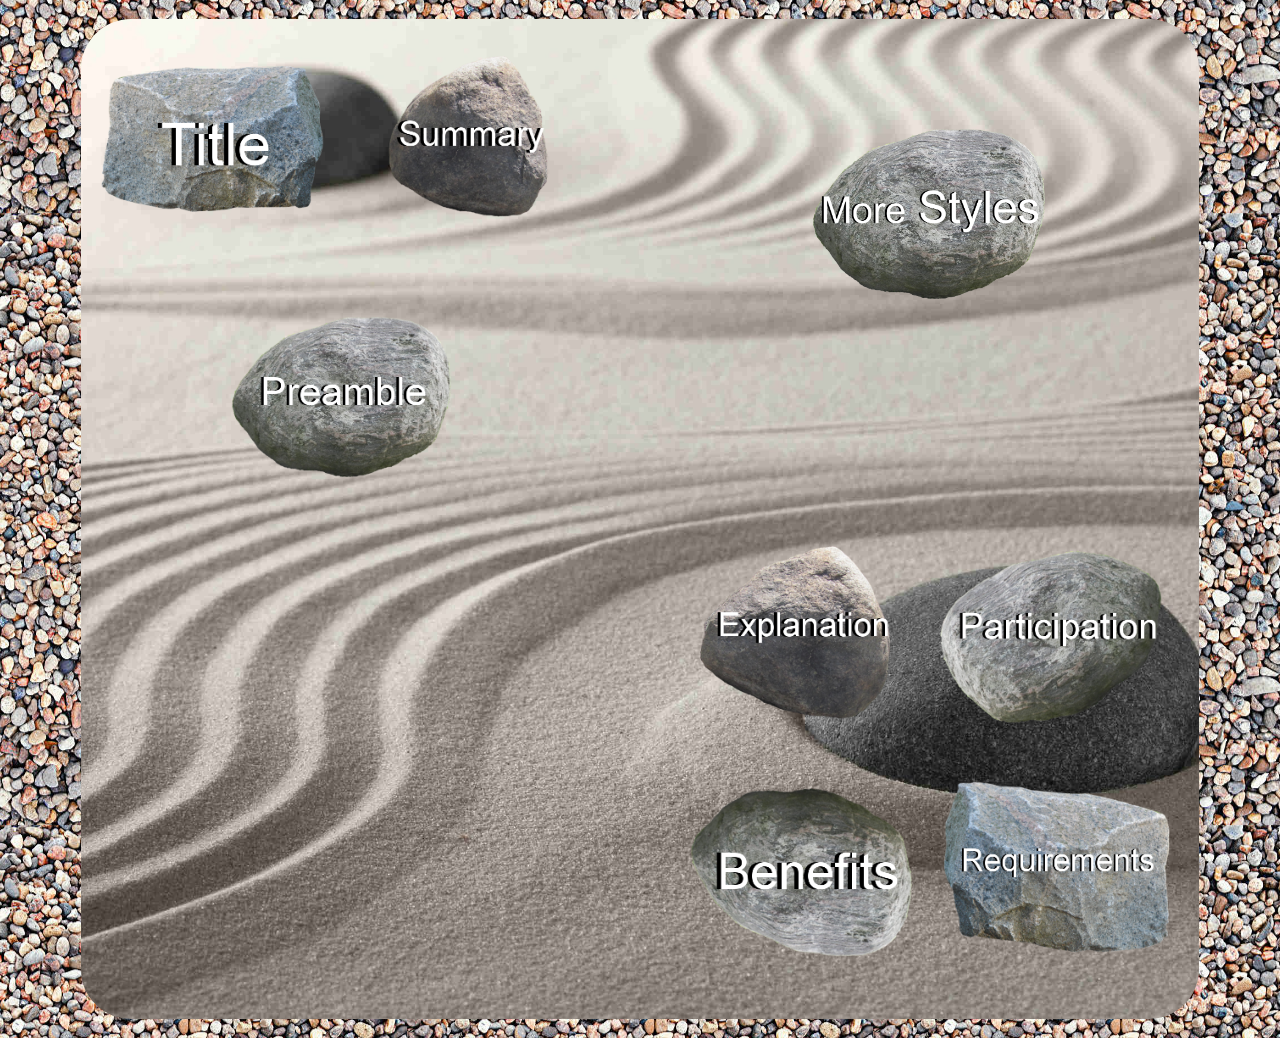
<file: index.html>
<!DOCTYPE html>
<html lang="en">
<head>
	<meta charset="utf-8">
	<title>CSS Zen Garden: The Beauty of CSS Design</title>

	<link rel="stylesheet" media="screen" href="styles/styles.css">
	<link rel="alternate" type="application/rss+xml" title="RSS" href="http://www.csszengarden.com/zengarden.xml">

	<meta name="viewport" content="width=device-width, initial-scale=1.0">
	<meta name="author" content="Dave Shea">
	<meta name="description" content="A demonstration of what can be accomplished visually through CSS-based design.">
	<meta name="robots" content="all">


	<!--[if lt IE 9]>
	<script src="script/html5shiv.js"></script>
	<![endif]-->
</head>

<!--



	View source is a feature, not a bug. Thanks for your curiosity and
	interest in participating!

	Here are the submission guidelines for the new and improved csszengarden.com:

	- CSS3? Of course! Prefix for ALL browsers where necessary.
	- go responsive; test your layout at multiple screen sizes.
	- your browser testing baseline: IE9+, recent Chrome/Firefox/Safari, and iOS/Android
	- Graceful degradation is acceptable, and in fact highly encouraged.
	- use classes for styling. Don't use ids.
	- web fonts are cool, just make sure you have a license to share the files. Hosted
	  services that are applied via the CSS file (ie. Google Fonts) will work fine, but
	  most that require custom HTML won't. TypeKit is supported, see the readme on this
	  page for usage instructions: https://github.com/mezzoblue/csszengarden.com/

	And a few tips on building your CSS file:

	- use :first-child, :last-child and :nth-child to get at non-classed elements
	- use ::before and ::after to create pseudo-elements for extra styling
	- use multiple background images to apply as many as you need to any element
	- use the Kellum Method for image replacement, if still needed. http://goo.gl/GXxdI
	- don't rely on the extra divs at the bottom. Use ::before and ::after instead.

		
-->

<body id="css-zen-garden">
<div class="page-wrapper">

	<section class="intro" id="zen-intro">
		<header role="banner">
			<h1>CSS Zen Garden</h1>
			<h2>The Beauty of <abbr title="Cascading Style Sheets">CSS</abbr> Design</h2>
		</header>

		<div class="summary" id="zen-summary" role="article">
			<p>A demonstration of what can be accomplished through <abbr title="Cascading Style Sheets">CSS</abbr>-based design. Select any style sheet from the list to load it into this page.</p>
			<p>Download the example <a href="/examples/index" title="This page's source HTML code, not to be modified.">html file</a> and <a href="/examples/style.css" title="This page's sample CSS, the file you may modify.">css file</a></p>
		</div>

		<div class="preamble" id="zen-preamble" role="article">
			<h3>The Road to Enlightenment</h3>
			<p>Littering a dark and dreary road lay the past relics of browser-specific tags, incompatible <abbr title="Document Object Model">DOM</abbr>s, broken <abbr title="Cascading Style Sheets">CSS</abbr> support, and abandoned browsers.</p>
			<p>We must clear the mind of the past. Web enlightenment has been achieved thanks to the tireless efforts of folk like the <abbr title="World Wide Web Consortium">W3C</abbr>, <abbr title="Web Standards Project">WaSP</abbr>, and the major browser creators.</p>
			<p>The CSS Zen Garden invites you to relax and meditate on the important lessons of the masters. Begin to see with clarity. Learn to use the time-honored techniques in new and invigorating fashion. Become one with the web.</p>
		</div>
	</section>

	<div class="main supporting" id="zen-supporting" role="main">
		<div class="explanation" id="zen-explanation" role="article">
			<h3>So What is This About?</h3>
			<p>There is a continuing need to show the power of <abbr title="Cascading Style Sheets">CSS</abbr>. The Zen Garden aims to excite, inspire, and encourage participation. To begin, view some of the existing designs in the list. Clicking on any one will load the style sheet into this very page. The <abbr title="HyperText Markup Language">HTML</abbr> remains the same, the only thing that has changed is the external <abbr title="Cascading Style Sheets">CSS</abbr> file. Yes, really.</p>
			<p><abbr title="Cascading Style Sheets">CSS</abbr> allows complete and total control over the style of a hypertext document. The only way this can be illustrated in a way that gets people excited is by demonstrating what it can truly be, once the reins are placed in the hands of those able to create beauty from structure. Designers and coders alike have contributed to the beauty of the web; we can always push it further.</p>
		</div>

		<div class="participation" id="zen-participation" role="article">
			<h3>Participation</h3>
			<p>Strong visual design has always been our focus. You are modifying this page, so strong <abbr title="Cascading Style Sheets">CSS</abbr> skills are necessary too, but the example files are commented well enough that even <abbr title="Cascading Style Sheets">CSS</abbr> novices can use them as starting points. Please see the <a href="/pages/resources/" title="A listing of CSS-related resources"><abbr title="Cascading Style Sheets">CSS</abbr> Resource Guide</a> for advanced tutorials and tips on working with <abbr title="Cascading Style Sheets">CSS</abbr>.</p>
			<p>You may modify the style sheet in any way you wish, but not the <abbr title="HyperText Markup Language">HTML</abbr>. This may seem daunting at first if you&#8217;ve never worked this way before, but follow the listed links to learn more, and use the sample files as a guide.</p>
			<p>Download the sample <a href="/examples/index" title="This page's source HTML code, not to be modified.">HTML</a> and <a href="/examples/style.css" title="This page's sample CSS, the file you may modify.">CSS</a> to work on a copy locally. Once you have completed your masterpiece (and please, don&#8217;t submit half-finished work) upload your <abbr title="Cascading Style Sheets">CSS</abbr> file to a web server under your control. <a href="/pages/submit/" title="Use the contact form to send us your CSS file">Send us a link</a> to an archive of that file and all associated assets, and if we choose to use it we will download it and place it on our server.</p>
		</div>

		<div class="benefits" id="zen-benefits" role="article">
			<h3>Benefits</h3>
			<p>Why participate? For recognition, inspiration, and a resource we can all refer to showing people how amazing <abbr title="Cascading Style Sheets">CSS</abbr> really can be. This site serves as equal parts inspiration for those working on the web today, learning tool for those who will be tomorrow, and gallery of future techniques we can all look forward to.</p>
		</div>

		<div class="requirements" id="zen-requirements" role="article">
			<h3>Requirements</h3>
			<p>Where possible, we would like to see mostly <abbr title="Cascading Style Sheets, levels 1 and 2">CSS 1 &amp; 2</abbr> usage. <abbr title="Cascading Style Sheets, levels 3 and 4">CSS 3 &amp; 4</abbr> should be limited to widely-supported elements only, or strong fallbacks should be provided. The CSS Zen Garden is about functional, practical <abbr title="Cascading Style Sheets">CSS</abbr> and not the latest bleeding-edge tricks viewable by 2% of the browsing public. The only real requirement we have is that your <abbr title="Cascading Style Sheets">CSS</abbr> validates.</p>
			<p>Luckily, designing this way shows how well various browsers have implemented <abbr title="Cascading Style Sheets">CSS</abbr> by now. When sticking to the guidelines you should see fairly consistent results across most modern browsers. Due to the sheer number of user agents on the web these days &#8212; especially when you factor in mobile &#8212; pixel-perfect layouts may not be possible across every platform. That&#8217;s okay, but do test in as many as you can. Your design should work in at least IE9+ and the latest Chrome, Firefox, iOS and Android browsers (run by over 90% of the population).</p>
			<p>We ask that you submit original artwork. Please respect copyright laws. Please keep objectionable material to a minimum, and try to incorporate unique and interesting visual themes to your work. We&#8217;re well past the point of needing another garden-related design.</p>
			<p>This is a learning exercise as well as a demonstration. You retain full copyright on your graphics (with limited exceptions, see <a href="/pages/submit/guidelines/">submission guidelines</a>), but we ask you release your <abbr title="Cascading Style Sheets">CSS</abbr> under a Creative Commons license identical to the <a href="http://creativecommons.org/licenses/by-nc-sa/3.0/" title="View the Zen Garden's license information.">one on this site</a> so that others may learn from your work.</p>
			<p role="contentinfo">By <a href="http://www.mezzoblue.com/">Dave Shea</a>. Bandwidth graciously donated by <a href="http://www.mediatemple.net/">mediatemple</a>. Now available: <a href="http://www.amazon.com/exec/obidos/ASIN/0321303474/mezzoblue-20/">Zen Garden, the book</a>.</p>
		</div>

		<footer>
			<a href="http://validator.w3.org/check/referer" title="Check the validity of this site&#8217;s HTML" class="zen-validate-html">HTML</a>
			<a href="http://jigsaw.w3.org/css-validator/check/referer" title="Check the validity of this site&#8217;s CSS" class="zen-validate-css">CSS</a>
			<a href="http://creativecommons.org/licenses/by-nc-sa/3.0/" title="View the Creative Commons license of this site: Attribution-NonCommercial-ShareAlike." class="zen-license">CC</a>
			<a href="http://mezzoblue.com/zengarden/faq/#aaa" title="Read about the accessibility of this site" class="zen-accessibility">A11y</a>
			<a href="https://github.com/mezzoblue/csszengarden.com" title="Fork this site on Github" class="zen-github">GH</a>
		</footer>

	</div>


	<aside class="sidebar" role="complementary">
		<div class="wrapper">

			<div class="design-selection" id="design-selection">
				<h3 class="select">Select a Design:</h3>
				<nav role="navigation">
					<ul>
					<li>
						<a href="/221/" class="design-name">Mid Century Modern</a> by						<a href="http://andrewlohman.com/" class="designer-name">Andrew Lohman</a>
					</li>					<li>
						<a href="/220/" class="design-name">Garments</a> by						<a href="http://danielmall.com/" class="designer-name">Dan Mall</a>
					</li>					<li>
						<a href="/219/" class="design-name">Steel</a> by						<a href="http://steffen-knoeller.de" class="designer-name">Steffen Knoeller</a>
					</li>					<li>
						<a href="/218/" class="design-name">Apothecary</a> by						<a href="http://trentwalton.com" class="designer-name">Trent Walton</a>
					</li>					<li>
						<a href="/217/" class="design-name">Screen Filler</a> by						<a href="http://elliotjaystocks.com/" class="designer-name">Elliot Jay Stocks</a>
					</li>					<li>
						<a href="/216/" class="design-name">Fountain Kiss</a> by						<a href="http://jeremycarlson.com" class="designer-name">Jeremy Carlson</a>
					</li>					<li>
						<a href="/215/" class="design-name">A Robot Named Jimmy</a> by						<a href="http://meltmedia.com/" class="designer-name">meltmedia</a>
					</li>					<li>
						<a href="/214/" class="design-name">Verde Moderna</a> by						<a href="http://www.mezzoblue.com/" class="designer-name">Dave Shea</a>
					</li>					</ul>
				</nav>
			</div>

			<div class="design-archives" id="design-archives">
				<h3 class="archives">Archives:</h3>
				<nav role="navigation">
					<ul>
						<li class="next">
							<a href="/214/page1">
								Next Designs <span class="indicator">&rsaquo;</span>
							</a>
						</li>
						<li class="viewall">
							<a href="/pages/alldesigns/" title="View every submission to the Zen Garden.">
								View All Designs							</a>
						</li>
					</ul>
				</nav>
			</div>

			<div class="zen-resources" id="zen-resources">
				<h3 class="resources">Resources:</h3>
				<ul>
					<li class="view-css">
						<a href="/214/214.css" title="View the source CSS file of the currently-viewed design.">
							View This Design&#8217;s <abbr title="Cascading Style Sheets">CSS</abbr>						</a>
					</li>
					<li class="css-resources">
						<a href="/pages/resources/" title="Links to great sites with information on using CSS.">
							<abbr title="Cascading Style Sheets">CSS</abbr> Resources						</a>
					</li>
					<li class="zen-faq">
						<a href="/pages/faq/" title="A list of Frequently Asked Questions about the Zen Garden.">
							<abbr title="Frequently Asked Questions">FAQ</abbr>						</a>
					</li>
					<li class="zen-submit">
						<a href="/pages/submit/" title="Send in your own CSS file.">
							Submit a Design						</a>
					</li>
					<li class="zen-translations">
						<a href="/pages/translations/" title="View translated versions of this page.">
							Translations						</a>
					</li>
				</ul>
			</div>
		</div>
	</aside>


</div>

<!--

	These superfluous divs/spans were originally provided as catch-alls to add extra imagery.
	These days we have full ::before and ::after support, favour using those instead.
	These only remain for historical design compatibility. They might go away one day.
		
-->
<div class="extra1" role="presentation"></div><div class="extra2" role="presentation"></div><div class="extra3" role="presentation"></div>
<div class="extra4" role="presentation"></div><div class="extra5" role="presentation"></div><div class="extra6" role="presentation"></div>

</body>
</html>
</file>
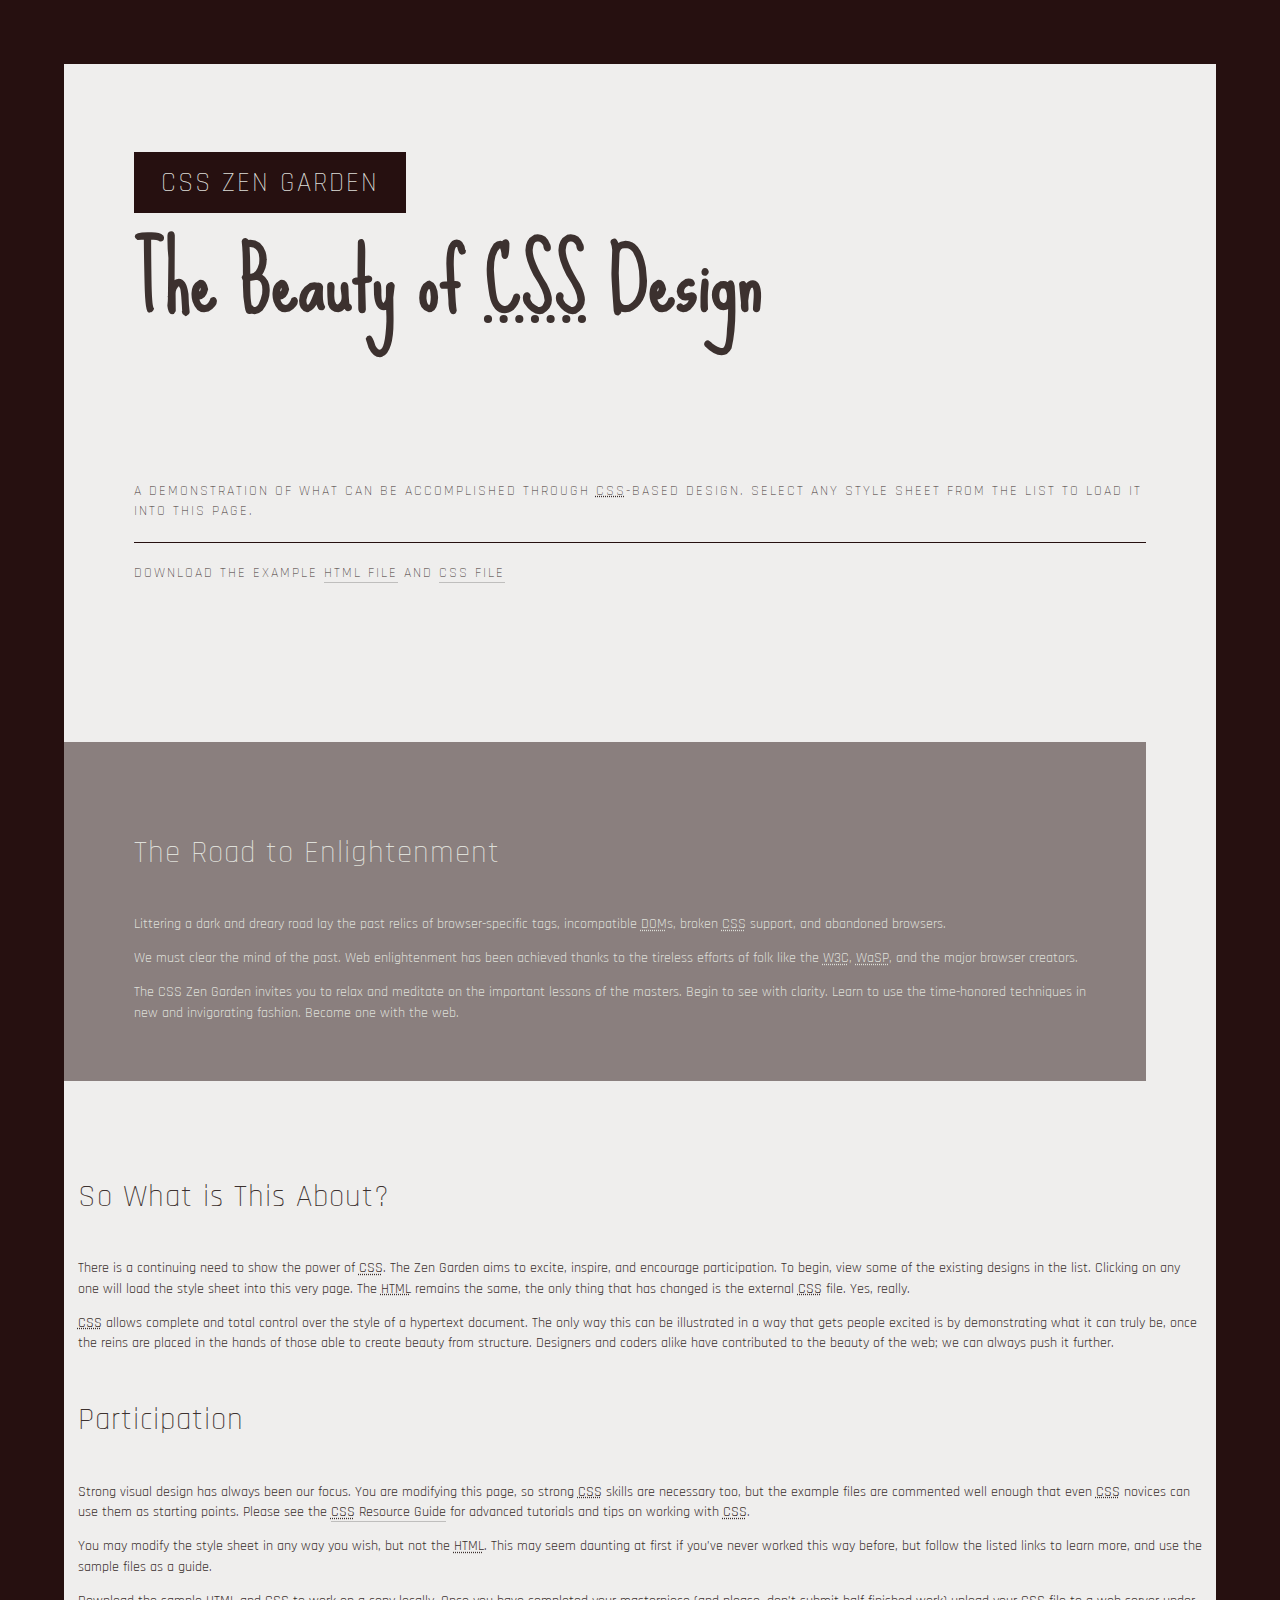
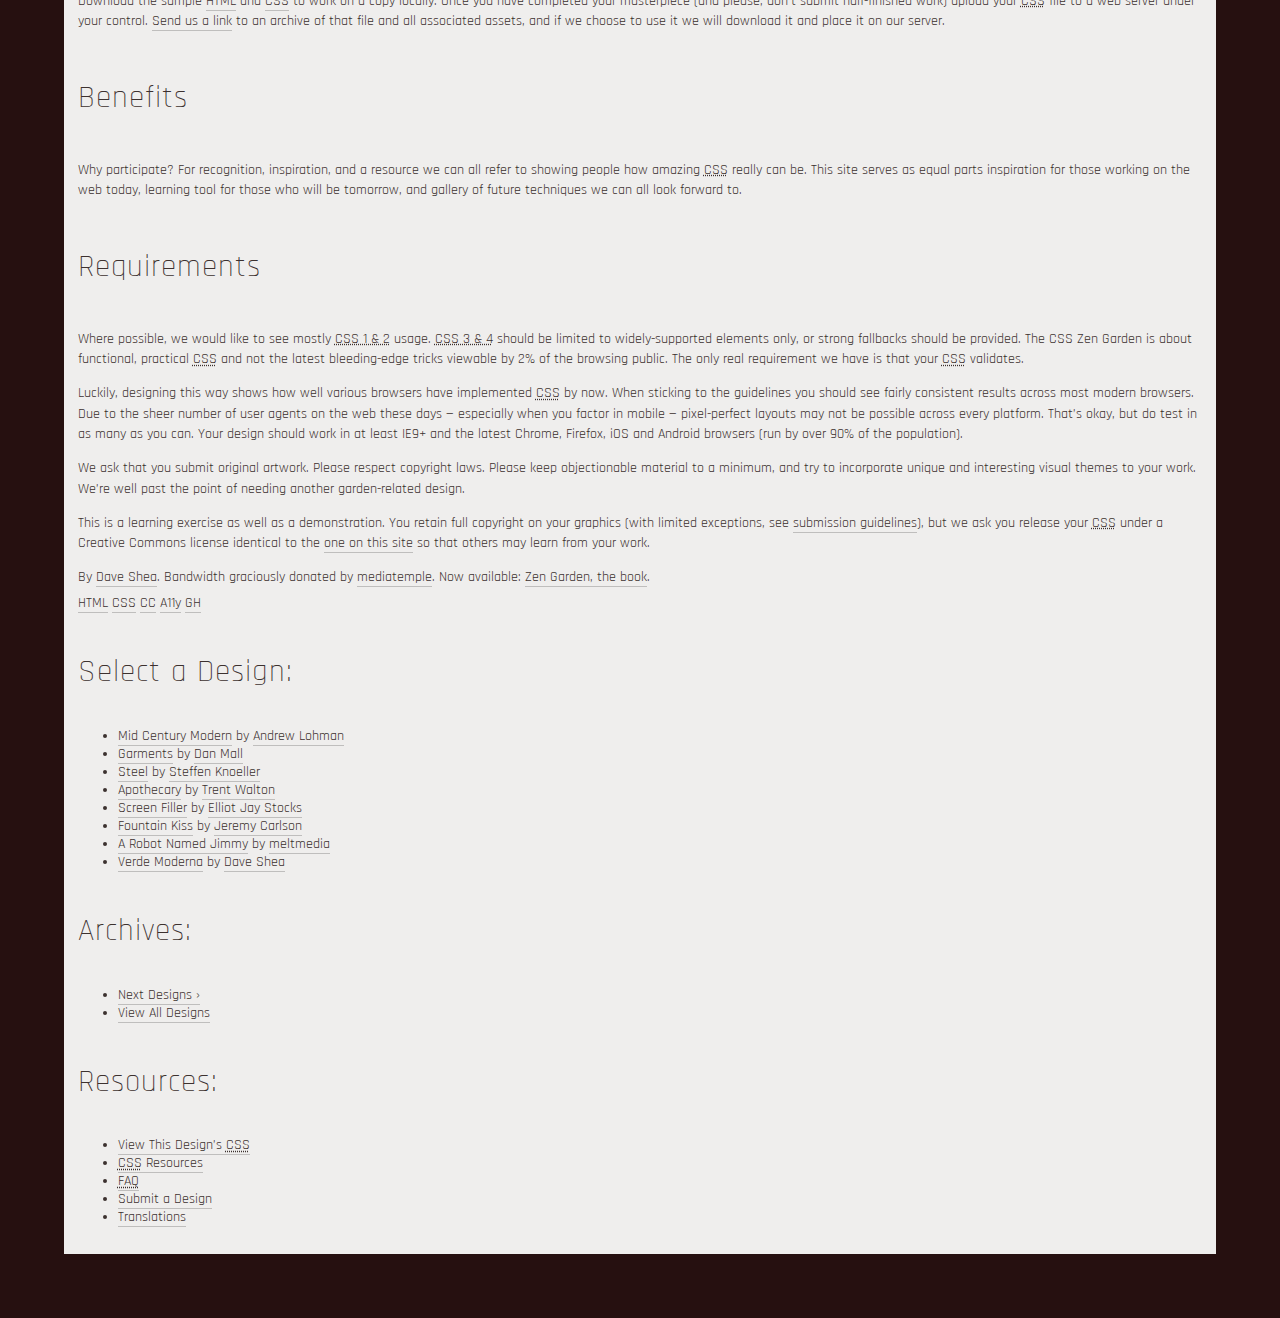
<file: zen-style/index.html>
<!DOCTYPE html>
<html lang="en">
  <head>
    <meta charset="UTF-8" />
    <meta name="viewport" content="width=device-width, initial-scale=1.0" />
    <title>Zen style guide</title>
    <link rel="stylesheet" href="style.css" />
  </head>
  <body>
    <div class="page-wrapper">
      <section class="intro" id="zen-intro">
        <header role="banner">
          <h1>CSS Zen Garden</h1>
          <h2>
            The Beauty of <abbr title="Cascading Style Sheets">CSS</abbr> Design
          </h2>
        </header>

        <div class="summary" id="zen-summary" role="article">
          <p>
            A demonstration of what can be accomplished through
            <abbr title="Cascading Style Sheets">CSS</abbr>-based design. Select
            any style sheet from the list to load it into this page.
          </p>
          <p>
            Download the example
            <a
              href="/examples/index"
              title="This page's source HTML code, not to be modified."
              >html file</a
            >
            and
            <a
              href="/examples/style.css"
              title="This page's sample CSS, the file you may modify."
              >css file</a
            >
          </p>
        </div>

        <div class="preamble" id="zen-preamble" role="article">
          <h3>The Road to Enlightenment</h3>
          <p>
            Littering a dark and dreary road lay the past relics of
            browser-specific tags, incompatible
            <abbr title="Document Object Model">DOM</abbr>s, broken
            <abbr title="Cascading Style Sheets">CSS</abbr> support, and
            abandoned browsers.
          </p>
          <p>
            We must clear the mind of the past. Web enlightenment has been
            achieved thanks to the tireless efforts of folk like the
            <abbr title="World Wide Web Consortium">W3C</abbr>,
            <abbr title="Web Standards Project">WaSP</abbr>, and the major
            browser creators.
          </p>
          <p>
            The CSS Zen Garden invites you to relax and meditate on the
            important lessons of the masters. Begin to see with clarity. Learn
            to use the time-honored techniques in new and invigorating fashion.
            Become one with the web.
          </p>
        </div>
      </section>

      <div class="main supporting" id="zen-supporting" role="main">
        <div class="explanation" id="zen-explanation" role="article">
          <h3>So What is This About?</h3>
          <p>
            There is a continuing need to show the power of
            <abbr title="Cascading Style Sheets">CSS</abbr>. The Zen Garden aims
            to excite, inspire, and encourage participation. To begin, view some
            of the existing designs in the list. Clicking on any one will load
            the style sheet into this very page. The
            <abbr title="HyperText Markup Language">HTML</abbr> remains the
            same, the only thing that has changed is the external
            <abbr title="Cascading Style Sheets">CSS</abbr> file. Yes, really.
          </p>
          <p>
            <abbr title="Cascading Style Sheets">CSS</abbr> allows complete and
            total control over the style of a hypertext document. The only way
            this can be illustrated in a way that gets people excited is by
            demonstrating what it can truly be, once the reins are placed in the
            hands of those able to create beauty from structure. Designers and
            coders alike have contributed to the beauty of the web; we can
            always push it further.
          </p>
        </div>

        <div class="participation" id="zen-participation" role="article">
          <h3>Participation</h3>
          <p>
            Strong visual design has always been our focus. You are modifying
            this page, so strong
            <abbr title="Cascading Style Sheets">CSS</abbr> skills are necessary
            too, but the example files are commented well enough that even
            <abbr title="Cascading Style Sheets">CSS</abbr> novices can use them
            as starting points. Please see the
            <a
              href="http://www.mezzoblue.com/zengarden/resources/"
              title="A listing of CSS-related resources"
              ><abbr title="Cascading Style Sheets">CSS</abbr> Resource Guide</a
            >
            for advanced tutorials and tips on working with
            <abbr title="Cascading Style Sheets">CSS</abbr>.
          </p>
          <p>
            You may modify the style sheet in any way you wish, but not the
            <abbr title="HyperText Markup Language">HTML</abbr>. This may seem
            daunting at first if you&#8217;ve never worked this way before, but
            follow the listed links to learn more, and use the sample files as a
            guide.
          </p>
          <p>
            Download the sample
            <a
              href="/examples/index"
              title="This page's source HTML code, not to be modified."
              >HTML</a
            >
            and
            <a
              href="/examples/style.css"
              title="This page's sample CSS, the file you may modify."
              >CSS</a
            >
            to work on a copy locally. Once you have completed your masterpiece
            (and please, don&#8217;t submit half-finished work) upload your
            <abbr title="Cascading Style Sheets">CSS</abbr> file to a web server
            under your control.
            <a
              href="http://www.mezzoblue.com/zengarden/submit/"
              title="Use the contact form to send us your CSS file"
              >Send us a link</a
            >
            to an archive of that file and all associated assets, and if we
            choose to use it we will download it and place it on our server.
          </p>
        </div>

        <div class="benefits" id="zen-benefits" role="article">
          <h3>Benefits</h3>
          <p>
            Why participate? For recognition, inspiration, and a resource we can
            all refer to showing people how amazing
            <abbr title="Cascading Style Sheets">CSS</abbr> really can be. This
            site serves as equal parts inspiration for those working on the web
            today, learning tool for those who will be tomorrow, and gallery of
            future techniques we can all look forward to.
          </p>
        </div>

        <div class="requirements" id="zen-requirements" role="article">
          <h3>Requirements</h3>
          <p>
            Where possible, we would like to see mostly
            <abbr title="Cascading Style Sheets, levels 1 and 2"
              >CSS 1 &amp; 2</abbr
            >
            usage.
            <abbr title="Cascading Style Sheets, levels 3 and 4"
              >CSS 3 &amp; 4</abbr
            >
            should be limited to widely-supported elements only, or strong
            fallbacks should be provided. The CSS Zen Garden is about
            functional, practical
            <abbr title="Cascading Style Sheets">CSS</abbr> and not the latest
            bleeding-edge tricks viewable by 2% of the browsing public. The only
            real requirement we have is that your
            <abbr title="Cascading Style Sheets">CSS</abbr> validates.
          </p>
          <p>
            Luckily, designing this way shows how well various browsers have
            implemented <abbr title="Cascading Style Sheets">CSS</abbr> by now.
            When sticking to the guidelines you should see fairly consistent
            results across most modern browsers. Due to the sheer number of user
            agents on the web these days &#8212; especially when you factor in
            mobile &#8212; pixel-perfect layouts may not be possible across
            every platform. That&#8217;s okay, but do test in as many as you
            can. Your design should work in at least IE9+ and the latest Chrome,
            Firefox, iOS and Android browsers (run by over 90% of the
            population).
          </p>
          <p>
            We ask that you submit original artwork. Please respect copyright
            laws. Please keep objectionable material to a minimum, and try to
            incorporate unique and interesting visual themes to your work.
            We&#8217;re well past the point of needing another garden-related
            design.
          </p>
          <p>
            This is a learning exercise as well as a demonstration. You retain
            full copyright on your graphics (with limited exceptions, see
            <a href="http://www.mezzoblue.com/zengarden/submit/guidelines/"
              >submission guidelines</a
            >), but we ask you release your
            <abbr title="Cascading Style Sheets">CSS</abbr> under a Creative
            Commons license identical to the
            <a
              href="http://creativecommons.org/licenses/by-nc-sa/3.0/"
              title="View the Zen Garden's license information."
              >one on this site</a
            >
            so that others may learn from your work.
          </p>
          <p role="contentinfo">
            By <a href="http://www.mezzoblue.com/">Dave Shea</a>. Bandwidth
            graciously donated by
            <a href="http://www.mediatemple.net/">mediatemple</a>. Now
            available:
            <a
              href="http://www.amazon.com/exec/obidos/ASIN/0321303474/mezzoblue-20/"
              >Zen Garden, the book</a
            >.
          </p>
        </div>

        <footer>
          <a
            href="http://validator.w3.org/check/referer"
            title="Check the validity of this site&#8217;s HTML"
            class="zen-validate-html"
            >HTML</a
          >
          <a
            href="http://jigsaw.w3.org/css-validator/check/referer"
            title="Check the validity of this site&#8217;s CSS"
            class="zen-validate-css"
            >CSS</a
          >
          <a
            href="http://creativecommons.org/licenses/by-nc-sa/3.0/"
            title="View the Creative Commons license of this site: Attribution-NonCommercial-ShareAlike."
            class="zen-license"
            >CC</a
          >
          <a
            href="http://mezzoblue.com/zengarden/faq/#aaa"
            title="Read about the accessibility of this site"
            class="zen-accessibility"
            >A11y</a
          >
          <a
            href="https://github.com/mezzoblue/csszengarden.com"
            title="Fork this site on Github"
            class="zen-github"
            >GH</a
          >
        </footer>
      </div>

      <aside class="sidebar" role="complementary">
        <div class="wrapper">
          <div class="design-selection" id="design-selection">
            <h3 class="select">Select a Design:</h3>
            <nav role="navigation">
              <ul>
                <li>
                  <a href="/221/" class="design-name">Mid Century Modern</a> by
                  <a href="http://andrewlohman.com/" class="designer-name"
                    >Andrew Lohman</a
                  >
                </li>
                <li>
                  <a href="/220/" class="design-name">Garments</a> by
                  <a href="http://danielmall.com/" class="designer-name"
                    >Dan Mall</a
                  >
                </li>
                <li>
                  <a href="/219/" class="design-name">Steel</a> by
                  <a href="http://steffen-knoeller.de" class="designer-name"
                    >Steffen Knoeller</a
                  >
                </li>
                <li>
                  <a href="/218/" class="design-name">Apothecary</a> by
                  <a href="http://trentwalton.com" class="designer-name"
                    >Trent Walton</a
                  >
                </li>
                <li>
                  <a href="/217/" class="design-name">Screen Filler</a> by
                  <a href="http://elliotjaystocks.com/" class="designer-name"
                    >Elliot Jay Stocks</a
                  >
                </li>
                <li>
                  <a href="/216/" class="design-name">Fountain Kiss</a> by
                  <a href="http://jeremycarlson.com" class="designer-name"
                    >Jeremy Carlson</a
                  >
                </li>
                <li>
                  <a href="/215/" class="design-name">A Robot Named Jimmy</a> by
                  <a href="http://meltmedia.com/" class="designer-name"
                    >meltmedia</a
                  >
                </li>
                <li>
                  <a href="/214/" class="design-name">Verde Moderna</a> by
                  <a href="http://www.mezzoblue.com/" class="designer-name"
                    >Dave Shea</a
                  >
                </li>
              </ul>
            </nav>
          </div>

          <div class="design-archives" id="design-archives">
            <h3 class="archives">Archives:</h3>
            <nav role="navigation">
              <ul>
                <li class="next">
                  <a href="/214/page1">
                    Next Designs <span class="indicator">&rsaquo;</span>
                  </a>
                </li>
                <li class="viewall">
                  <a
                    href="http://www.mezzoblue.com/zengarden/alldesigns/"
                    title="View every submission to the Zen Garden."
                  >
                    View All Designs
                  </a>
                </li>
              </ul>
            </nav>
          </div>

          <div class="zen-resources" id="zen-resources">
            <h3 class="resources">Resources:</h3>
            <ul>
              <li class="view-css">
                <a
                  href="style.css"
                  title="View the source CSS file of the currently-viewed design."
                >
                  View This Design&#8217;s
                  <abbr title="Cascading Style Sheets">CSS</abbr>
                </a>
              </li>
              <li class="css-resources">
                <a
                  href="http://www.mezzoblue.com/zengarden/resources/"
                  title="Links to great sites with information on using CSS."
                >
                  <abbr title="Cascading Style Sheets">CSS</abbr> Resources
                </a>
              </li>
              <li class="zen-faq">
                <a
                  href="http://www.mezzoblue.com/zengarden/faq/"
                  title="A list of Frequently Asked Questions about the Zen Garden."
                >
                  <abbr title="Frequently Asked Questions">FAQ</abbr>
                </a>
              </li>
              <li class="zen-submit">
                <a
                  href="http://www.mezzoblue.com/zengarden/submit/"
                  title="Send in your own CSS file."
                >
                  Submit a Design
                </a>
              </li>
              <li class="zen-translations">
                <a
                  href="http://www.mezzoblue.com/zengarden/translations/"
                  title="View translated versions of this page."
                >
                  Translations
                </a>
              </li>
            </ul>
          </div>
        </div>
      </aside>
    </div>
  </body>
</html>
</file>
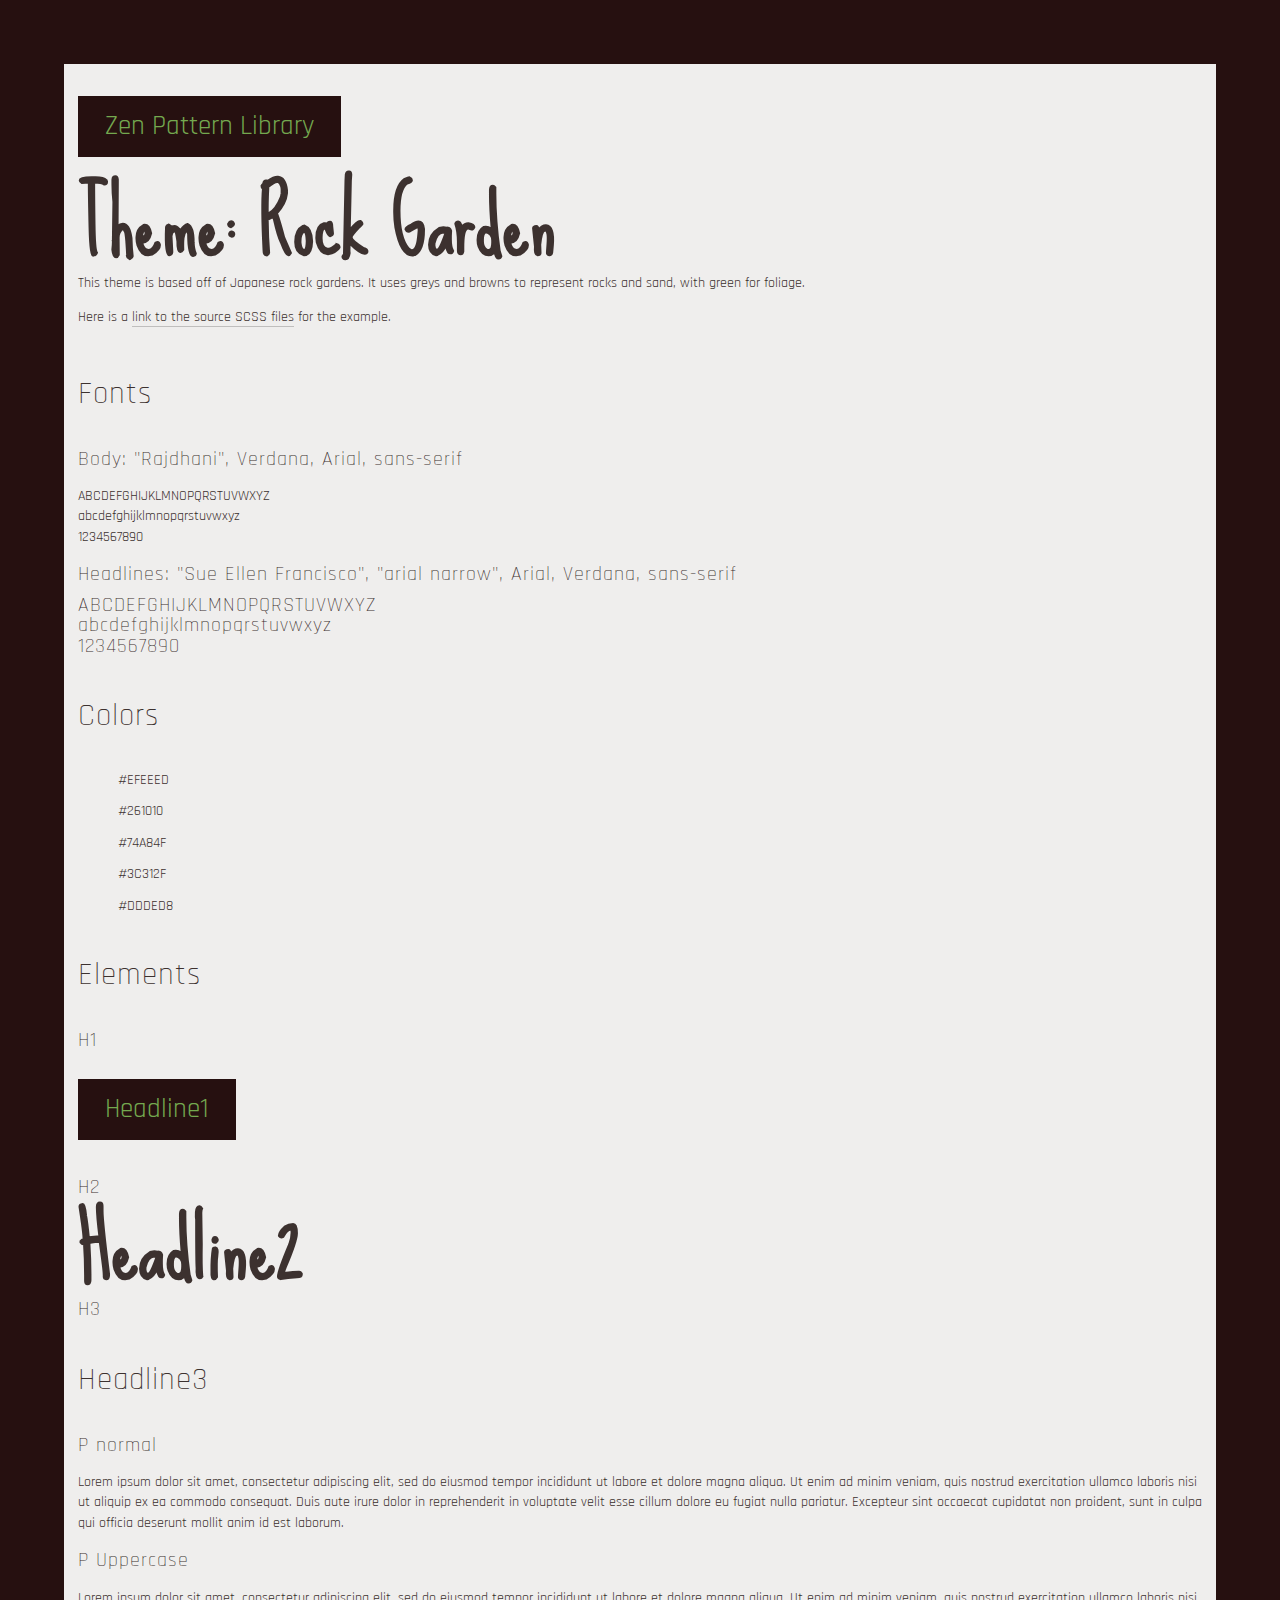
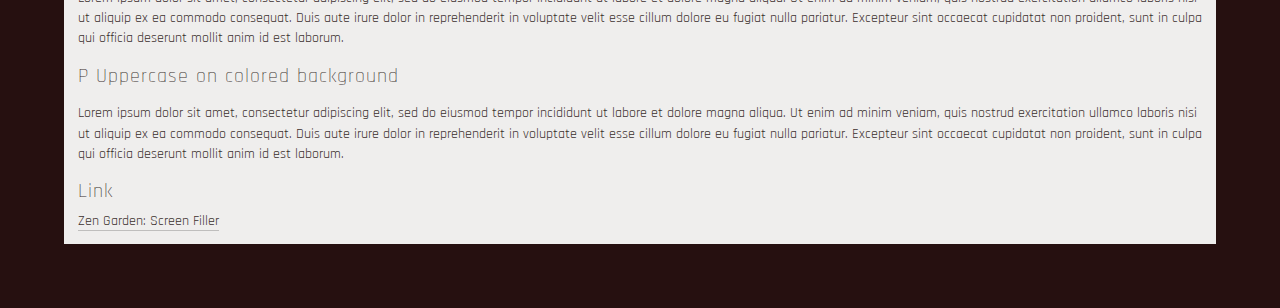
<file: zen-style/pattern.html>
<!DOCTYPE html>
<html lang="en">
  <head>
    <meta charset="UTF-8" />
    <meta name="viewport" content="width=device-width, initial-scale=1.0" />
    <title>Zen Pattern Library</title>
    <link rel="stylesheet" href="style.css" />
  </head>
  <body>
    <header>
      <h1>
        Zen Pattern Library
      </h1>
    </header>
    <main>
      <h2>Theme: Rock Garden</h2>
      <p>
        This theme is based off of Japanese rock gardens. It uses greys and browns to represent rocks and sand, with green for foliage. 
      </p>
      <p>
        Here is a
        <a href="../zen-style.zip">link to the source SCSS files</a> for the
        example.
      </p>
      <section>
        <h3>Fonts</h3>
        <h4>Body: "Rajdhani", Verdana, Arial, sans-serif</h4>
        <p>
          ABCDEFGHIJKLMNOPQRSTUVWXYZ<br />
          abcdefghijklmnopqrstuvwxyz<br />
          1234567890
        </p>
        <h4>Headlines: "Sue Ellen Francisco", "arial narrow", Arial, Verdana, sans-serif</h4>
        <h4>
          ABCDEFGHIJKLMNOPQRSTUVWXYZ<br />
          abcdefghijklmnopqrstuvwxyz<br />
          1234567890
        </h4>
      </section>

      <section class="colors">
        <h3>Colors</h3>
        <figure>
          <div class="swatch primary"></div>
          <figcaption>#EFEEED</figcaption>
        </figure>
        <figure>
          <div class="swatch accent1"></div>
          <figcaption>#261010</figcaption>
        </figure>
        <figure>
          <div class="swatch accent2"></div>
          <figcaption>#74A84F</figcaption>
        </figure>
        <figure>
          <div class="swatch text-dark"></div>
          <figcaption>#3C312F</figcaption>
        </figure>
        <figure>
          <div class="swatch text-light"></div>
          <figcaption>#DDDED8</figcaption>
        </figure>
      </section>

      <section class="elements">
        <h3>Elements</h3>
        <div class="element">
          <h4>H1</h4>
          <h1>Headline1</h1>
        </div>
        <div class="element primary">
          <h4>H2</h4>
          <h2>Headline2</h2>
        </div>
        <div class="element">
          <h4>H3</h4>
          <h3>Headline3</h3>
        </div>
        <div class="element">
          <h4>P normal</h4>
          <p>
            Lorem ipsum dolor sit amet, consectetur adipiscing elit, sed do
            eiusmod tempor incididunt ut labore et dolore magna aliqua. Ut enim
            ad minim veniam, quis nostrud exercitation ullamco laboris nisi ut
            aliquip ex ea commodo consequat. Duis aute irure dolor in
            reprehenderit in voluptate velit esse cillum dolore eu fugiat nulla
            pariatur. Excepteur sint occaecat cupidatat non proident, sunt in
            culpa qui officia deserunt mollit anim id est laborum.
          </p>
        </div>
        <div class="element">
          <h4>P Uppercase</h4>
          <p class="uppercase">
            Lorem ipsum dolor sit amet, consectetur adipiscing elit, sed do
            eiusmod tempor incididunt ut labore et dolore magna aliqua. Ut enim
            ad minim veniam, quis nostrud exercitation ullamco laboris nisi ut
            aliquip ex ea commodo consequat. Duis aute irure dolor in
            reprehenderit in voluptate velit esse cillum dolore eu fugiat nulla
            pariatur. Excepteur sint occaecat cupidatat non proident, sunt in
            culpa qui officia deserunt mollit anim id est laborum.
          </p>
        </div>
        <div class="element">
          <h4>P Uppercase on colored background</h4>
          <p class="uppercase-light primary">
            Lorem ipsum dolor sit amet, consectetur adipiscing elit, sed do
            eiusmod tempor incididunt ut labore et dolore magna aliqua. Ut enim
            ad minim veniam, quis nostrud exercitation ullamco laboris nisi ut
            aliquip ex ea commodo consequat. Duis aute irure dolor in
            reprehenderit in voluptate velit esse cillum dolore eu fugiat nulla
            pariatur. Excepteur sint occaecat cupidatat non proident, sunt in
            culpa qui officia deserunt mollit anim id est laborum.
          </p>
        </div>
        <div class="element">
          <h4>Link</h4>
          <a
            href="http://csszengarden.com/217/"
            rel="noreferrer"
            target="_blank"
            >Zen Garden: Screen Filler</a
          >
        </div>
      </section>
    </main>
  </body>
</html>
</file>
<file: styles/styles.css>
@import url("https://fonts.googleapis.com/css2?family=Rajdhani:wght@500&family=Sue+Ellen+Francisco&display=swap");
body {
  font-family: "Rajdhani", verdana, arial, sans-serif;
  font-size: 120%;
  color: #3C312F;
  background-color: #EFEEED;
  margin: 0;
  padding: 1em;
  background-image: url(../images/rock-pile-bg.jpg);
  background-repeat: repeat;
  background-size: auto;
  background-position: center;
}

h1 {
  font-family: "Sue Ellen Francisco", "arial narrow", Arial, Verdana, sans-serif;
  font-size: 200%;
}

h3 {
  font-family: "Sue Ellen Francisco", "arial narrow", Arial, Verdana, sans-serif;
  font-size: 165%;
}

.intro header {
  color: transparent;
  overflow: hidden;
  grid-column: 1/3;
  grid-row: 1/2;
  background-image: url(../images/stone-header.png);
  background-repeat: no-repeat;
  background-size: contain;
  background-position: center;
}

.intro header:hover {
  margin-right: -350px;
  margin-bottom: -50px;
  margin-top: 20px;
  text-justify: auto;
  color: black;
  background-image: none;
  background-color: rgba(51, 55, 69, 0.9);
  color: #DDDED8;
}

.intro .preamble {
  overflow: hidden;
  grid-column: 2/4;
  grid-row: 2/3;
  background-image: url(../images/stone-preamble.png);
  background-repeat: no-repeat;
  background-size: contain;
  background-position: center;
  color: transparent;
}

.intro .preamble:hover {
  margin-left: -50%;
  margin-bottom: -100px;
  margin-right: -200px;
  margin-top: -100px;
  text-justify: auto;
  color: black;
  background-image: none;
  background-color: rgba(51, 55, 69, 0.9);
  color: #DDDED8;
}

.intro .summary {
  overflow: hidden;
  grid-column: 3/5;
  grid-row: 1/2;
  background-image: url(../images/stone-summary.png);
  background-repeat: no-repeat;
  background-size: contain;
  background-position: center;
  color: transparent;
}

.intro .summary a {
  color: transparent;
}

.intro .summary:hover {
  margin-right: -100px;
  margin-left: -220px;
  margin-top: 20px;
  text-align: center;
  text-justify: auto;
  color: black;
  background-image: none;
  background-color: rgba(51, 55, 69, 0.9);
  color: #DDDED8;
}

.intro .summary:hover a {
  color: #DDDED8;
}

.intro .summary:hover a:hover {
  color: #74A84F;
  font-size: 1.15em;
}

#zen-supporting .explanation {
  color: transparent;
  overflow: hidden;
  grid-column: 1/2;
  grid-row: 1/2;
  background-image: url(../images/stone-explanation.png);
  background-repeat: no-repeat;
  background-size: contain;
  background-position: center;
}

#zen-supporting .participation {
  color: transparent;
  overflow: hidden;
  grid-column: 2/3;
  grid-row: 1/2;
  background-image: url(../images/stone-participation.png);
  background-repeat: no-repeat;
  background-size: contain;
  background-position: center;
}

#zen-supporting .benefits {
  color: transparent;
  overflow: hidden;
  grid-column: 1/2;
  grid-row: 2/3;
  background-image: url(../images/stone-benefits.png);
  background-repeat: no-repeat;
  background-size: contain;
  background-position: center;
}

#zen-supporting .requirements {
  color: transparent;
  overflow: hidden;
  grid-column: 2/3;
  grid-row: 2/3;
  background-image: url(../images/stone-requirements.png);
  background-repeat: no-repeat;
  background-size: contain;
  background-position: center;
}

#zen-supporting > * a {
  color: transparent;
}

#zen-supporting .explanation:hover {
  margin-right: -300px;
  margin-bottom: -200px;
  text-justify: auto;
  color: black;
  background-image: none;
  overflow-y: scroll;
  overflow-x: hidden;
  background-color: rgba(51, 55, 69, 0.9);
  color: #DDDED8;
}

#zen-supporting .participation:hover {
  margin-left: -300px;
  margin-bottom: -150px;
  text-justify: auto;
  color: black;
  background-image: none;
  background-color: rgba(51, 55, 69, 0.9);
  color: #DDDED8;
}

#zen-supporting > *:hover a {
  color: #DDDED8;
  transition: font-size 0.2s ease-in-out;
}

#zen-supporting > *:hover a:hover {
  color: #74A84F;
  font-size: 1.15em;
}

#zen-supporting .benefits:hover {
  margin-right: -300px;
  margin-top: -50px;
  text-justify: auto;
  color: black;
  background-image: none;
  background-color: rgba(51, 55, 69, 0.9);
  color: #DDDED8;
}

#zen-supporting .requirements:hover {
  margin-left: -250px;
  margin-top: -250px;
  text-justify: auto;
  overflow-y: scroll;
  overflow-x: hidden;
  color: black;
  background-image: none;
  background-color: rgba(51, 55, 69, 0.9);
  color: #DDDED8;
}

p {
  padding-left: 10px;
  padding-right: 10px;
}

.sidebar .wrapper {
  grid-row: 2/5;
  grid-column: 2/5;
  margin-top: 40px;
  color: transparent;
  overflow: hidden;
  background-image: url(../images/stone-styles.png);
  background-repeat: no-repeat;
  background-size: contain;
  background-position: center;
}

.sidebar > *:hover {
  z-index: 2;
  background: rgba(51, 55, 69, 0.9);
  border: 2px solid #0580d5;
  border-radius: 50px;
  text-justify: auto;
  color: #DDDED8;
  background-image: none;
  overflow-y: scroll;
  margin: -50px;
}
.sidebar > *:hover li {
  margin-top: 10px;
}
.sidebar > *:hover h3 {
  font-family: "Sue Ellen Francisco", "arial narrow", Arial, Verdana, sans-serif;
  margin: 15px;
}

.sidebar > *:hover a {
  color: #DDDED8;
  text-decoration: none;
  border-bottom: 1px solid #DDDED8;
  transition: font-size 0.2s ease-in-out;
}

.sidebar > *:hover a:hover {
  color: #74A84F;
  border-color: #74A84F;
  font-size: 1.15em;
}

.intro {
  margin-left: 10px;
  width: 500px;
  height: 500px;
  display: grid;
  grid-template-columns: repeat(4, 1fr);
  grid-template-rows: repeat(2, 1fr);
  grid-gap: 10px;
  text-overflow: hidden;
  word-wrap: break-word;
  place-content: center;
  background-color: transparent;
  grid-column: 1/2;
  grid-row: 1/2;
}

.sidebar {
  justify-content: center;
  text-align: center;
  width: 500px;
  height: 350px;
  display: grid;
  grid-template-columns: repeat(5, 1fr);
  grid-template-rows: repeat(5, 1fr);
  overflow: hidden;
  word-wrap: break-word;

  background-color: transparent;
  grid-column: 4/5;
  grid-row: 1/2;
  background-color: transparent;
  color: transparent;
}

.sidebar a {
  color: transparent;
}

.sidebar > * {
  box-sizing: border-box;
  transition: 0.3s;
  text-align: center;
}

.intro > * {
  box-sizing: border-box;
  transition: 0.3s;
  text-align: center;
}

.intro > *:hover {
  z-index: 2;
  background: linear-gradient(rgba(40, 180, 240, 0.3), rgba(40, 180, 240, 0.3)), #fff;
  border: 2px solid #0580d5;
  border-radius: 50px;
}

#zen-supporting {
  margin-right: 20px;
  width: 500px;
  height: 500px;
  display: grid;
  grid-template-columns: repeat(2, 1fr);
  grid-template-rows: repeat(2, 1fr);
  grid-gap: 10px;
  text-overflow: hidden;
  word-wrap: break-word;
  place-content: center;
  background-color: transparent;
  grid-column: 4/5;
  grid-row: 2/3;
}

#zen-supporting > *:hover {
  z-index: 2;
  background: linear-gradient(rgba(40, 180, 240, 0.3), rgba(40, 180, 240, 0.3)), #fff;
  border: 2px solid #0580d5;
  border-radius: 50px;
}

#zen-supporting > * {
  box-sizing: border-box;
  transition: 0.3s;
  text-align: center;
}

.wrapper div:not(:last-child) {
  border-bottom: 2px solid #74A84F;
  padding-bottom: 20px;
}

.page-wrapper {
  display: grid;
  grid-template-columns: 2fr 2fr;
  grid-template-rows: 1fr 1fr;
  background-image: url(../images/rock-garden-bg.jpg);
  background-repeat: no-repeat;
  background-size: 1500px;
  background-position: center;
  border-radius: 50px;
  max-width: 1500px;
  width: 90%;
  align-self: center;
  margin: auto;
}

@media only screen and (max-width: 65em) {
  body {
    background-image: url(../images/rock-garden-bg.jpg);
    background-repeat: repeat;
    background-size:auto;
    background-position: center;
  }


  .page-wrapper {
    background-image: none;
    grid-template-columns: 20%;
    grid-template-rows: 25% 25% 25% 25%;
  }
  
  .intro {
    margin-left: 100%;
    grid-row: 1/2;
    grid-column: 1/2;
  }

  #zen-supporting {
    grid-row: 3/4;
    grid-column: 1/2;
    margin-left: 100%;
  }

  .sidebar {
    margin-top: 70%;
    margin-right: 100%;
    grid-row: 1/2;
    grid-column: 1/2;
  }


  .intro header { /* Title */

    grid-area: 1 / 1 / span 1 / span 2;

  }

  .intro .preamble {

    grid-area: 1 / 3 / span 1 / span 2;

  }

  .intro .summary {

    grid-area: 2 / 2 / span 1 / span 2;

  }

  .sidebar {

    grid-area: 3 / 2 / auto / span 1;

  }

  .intro .summary:hover {

    margin-left: -50%;
    margin-right: -50%;
    margin-bottom: auto;

  }  

  .intro .preamble:hover {
    margin-left: -100%;
    margin-right: 0;
    margin-bottom: auto;
    margin-top: 15%;
    text-justify: auto;
  }
  
  .intro header:hover {
      margin-right: -100%;
      margin-bottom: -10%;
      margin-top: 15%;
      text-justify: auto;

  }

  #zen-supporting .explanation:hover {
    margin-right: -100%;
    margin-bottom: -75%;
    text-justify: auto;
    background-image: none;
    overflow-y: scroll;
    overflow-x: hidden;
  }
  
  #zen-supporting .participation:hover {
    margin-left: -100%;
    margin-bottom: -75%;
    text-justify: auto;
    background-image: none;
    overflow-y: scroll;
    overflow-x: hidden;
  }
  
  #zen-supporting > *:hover a {

  }
  
  #zen-supporting .benefits:hover {
    margin-right: -100%;
    margin-top: -25%;
    text-justify: auto;
    background-image: none;
  }
  
  #zen-supporting .requirements:hover {
    margin-left: -100%;
    margin-top: -75%;
    text-justify: auto;
    overflow-y: scroll;
    overflow-x: hidden;
    background-image: none;
  }
  

}



/*# sourceMappingURL=styles.css.map */




/* Mobile View */
@media only screen and (max-width: 40em) {

  .intro {
    margin-left: 0px;
  }

  #zen-supporting {
    margin-left: 0px;
    margin-top: -100px;
  }

  .sidebar {
    margin-top: 60%;
    margin-left: -23%;
  }



  
  
}
</file>
<file: zen-style/style.css>
@import url("https://fonts.googleapis.com/css2?family=Rajdhani:wght@500&family=Sue+Ellen+Francisco&display=swap");
h2 {
  font-family: "Sue Ellen Francisco", "arial narrow", Arial, Verdana, sans-serif;
  margin: 0;
}

h1 {
  background: #261010;
  color: #74A84F;
  display: inline-block;
  font-weight: normal;
  margin-bottom: 1em;
  padding: 0.5em 1em;
}

h2 {
  color: #3C312F;
  font-weight: 900; /* Heavy */
  font-size: 6em;
  letter-spacing: 1px;
  line-height: 1em;
}

h3 {
  font-size: 2.25em;
  font-weight: 200; /* Thin */
  letter-spacing: 1px;
  line-height: 1em;
  padding: 0.5em 0 0.25em 0;
}

h4 {
  font-size: 1.5em;
  font-weight: 200; /* Thin */
  letter-spacing: 1px;
  line-height: 1em;
  margin: 0.5em 0;
}

p {
  font-family: "Rajdhani", verdana, arial, sans-serif;
  font-size: 1em;
  line-height: 1.5em;
  padding: 0.5em 0;
  margin: 0;
}

a {
  border-bottom: 1px solid rgba(0, 0, 0, 0.2);
  color: #3C312F;
  text-decoration: none;
  transition: border-color 0.2s ease-in-out;
}

a:hover {
  border-color: #261010;
}

[role=banner] > h1 {
  font-weight: 300;
  letter-spacing: 2px;
  text-transform: uppercase;
  color: #DDDED8;
}

.summary {
  font-weight: 300;
  letter-spacing: 2px;
  text-transform: uppercase;
  color: #3C312F;
  padding: 15% 0;
}
.summary p:last-child {
  border-top: 1px solid #261010;
  margin-top: 1em;
  padding-top: 1.5em;
}
.summary a {
  color: #3C312F;
}

.preamble {
  background: rgba(38, 16, 16, 0.5);
  color: #DDDED8;
  margin-left: -30%;
  padding: 5% 5% 5% 30%;
}

.intro {
  padding: 5%;
}

* {
  box-sizing: border-box;
}

html {
  background-color: #261010;
  padding: 5%;
}

body {
  font-family: "Rajdhani", verdana, arial, sans-serif;
  font-size: 85%;
  color: #3C312F;
  background-color: #EFEEED;
  margin: 0;
  padding: 1em;
}

/*# sourceMappingURL=style.css.map */
</file>
